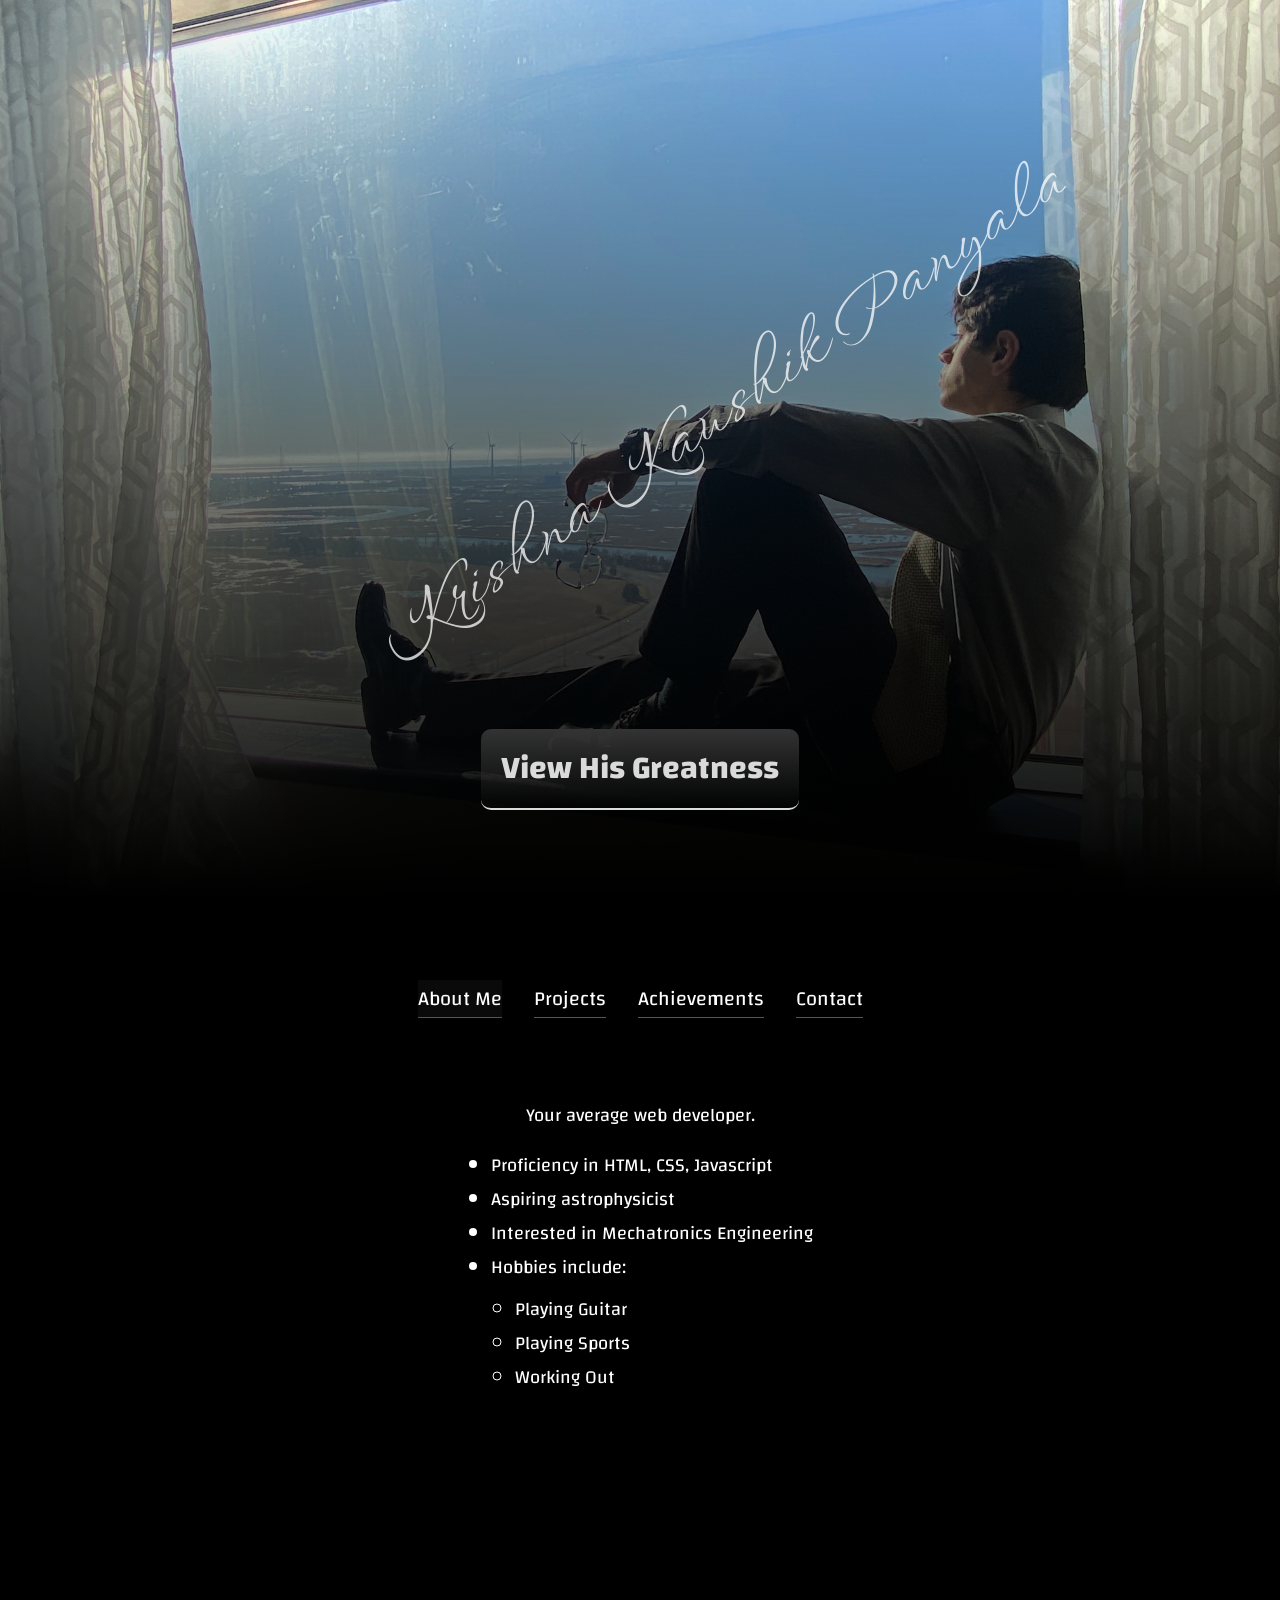
<file: index.html>
<!DOCTYPE html>
<html lang="en">
<head>
	<meta charset="UTF-8">
	<meta name="viewport" content="width=device-width, initial-scale=1.0">
	<title>Krishna Kaushik Panyala</title>
	<link href='https://fonts.googleapis.com/css?family=WindSong' rel='stylesheet'>
	<link href='https://fonts.googleapis.com/css?family=Changa' rel='stylesheet'>
	<link rel="shortcut icon" href="images/person-imitation-small.jpg" type="image/x-icon">
	<link rel="stylesheet" href="style.css">
</head>
<body>
	<section class="hero" id="hero">
		<div class="overlay"></div>
		<img src="images/KKP.JPG" class="hero-img" id="kkp" alt="Krishna Kaushik Panyala">

		<div class="name-wrapper"><h1 id="big-name">Krishna Kaushik Panyala</h1></div>
		<button id="tab-btn" onclick="scrollToTabs(event)">View His Greatness</button>
	</section>

	<section class="content">
		<div class="tab active" data-target="about">About Me</div>
		<div class="tab" data-target="projects">Projects</div>
		<div class="tab" data-target="achievements">Achievements</div>
		<div class="tab" data-target="contact">Contact</div>
	</section>

	<section id="about" class="tab-content active">
		<p>Your average web developer.</p>
		<ul>
			<li>Proficiency in HTML, CSS, Javascript</li>
			<li>Aspiring astrophysicist</li>
			<li>Interested in Mechatronics Engineering</li>
			<li>
				Hobbies include:
				<ul>
					<li>Playing Guitar</li>
					<li>Playing Sports</li>
					<li>Working Out</li>
				</ul>
			</li>
		</ul>
	</section>
	<section id="projects" class="tab-content">
		<section id="engineering">
			<h1>Engineering</h1>
			<section id="bionic">
				<img src="images/bionic-hand/4 - PRINTED FINGERS.JPG" alt="Printed Fingers">
				<img src="images/bionic-hand/5 - ADDING TENDONS.JPG" alt="Tendons"><br/>
				Designed a functioning, inexpensive, and modular bionic hand using servos, string, and 3D printed parts.
			</section>
		</section>
		<section id="science">
			<h1>Science</h1>
			<section id="smbh">
				<img src="images/bh/bh.png" alt="SMBH Project"><br/>
				Using the Sloan Digital Sky Survey DR16Q dataset and Wu & Shen (2022) value-added catalog, I determine whether super-Eddington accretion is possible for quasars with redshifts over 6 by using photometric luminosity estimates.<br/>
				<a href="https://drive.google.com/file/d/1w9tcHwu9t3TCDpmOj2gp7zcMq5m69ZIl/view?usp=sharing" target="_blank">Link to Paper</a>
			</section>
		</section>
		<section id="programming">
			<h1>Programming</h1>
			<div class="left_text" id="bh"><a href="https://github.com/krishnakpanyala/Necessity-of-Super-Eddington-Accretion-in-High-Redshift" target="_blank">High-Redshift Black Hole Accretion</a><br/><p>Analyzed the Sloan Digital Sky Survey - DR16Q catalog to determine whether Supermassive Black Holes at high-redshift gained their immense masses through super-Eddington accretion or state massive black hole seeds.</p></div>
			<div class="right_text"><a href="https://astrorocket.vercel.app/" target="_blank">Academy Space Research Technology Website</a><br/><p>Made the website for my model rocketry team.</p></div>
			<div class="left_text"><a href="about:blank" target="_blank">Body Sculpting</a><br/><p>This project is currently in progress.</p></div>
			<div class="right_text"><a href="https://github.com/krishnakpanyala/HandMouse" target="_blank">HandMouse</a><br/><p>A python project where you can control your mouse using your hand.</p></div>
			<div class="left_text"><a href="https://github.com/krishnakpanyala/Chess-Analysis" target="_blank">Chess Bot</a><br/><p>Created an extremely basic Chess Bot with a friend that tells you the next best move.</p></div>
			<div class="right_text"><a href="https://lmyej.csb.app/" target="_blank">A Skybox</a><br/><p>A 3D scene with a reflective spherical surface in the center.</p></div>
		</section>
	</section>
	<section id="achievements" class="tab-content">
		<section id="ftc">
			<h1>4x FIRST Tech Challenge State Championship Qualifier</h1>
			<h2>2022-PRESENT</h2>
			<img src="images/ftcaward.jpg" alt="2022-2023 Season"><br/><br/>
			Lead programmer for the <a href="https://kryptonwarriors.com/" target="_blank">Krypton Warriors</a><br/>
			<h2>Awards won:</h2>

			<h3>2022-2023 Season</h3>
			Inspire Award 1st Place [League Tournament]<br/>
			Winning Alliance Partner [League Tournament]<br/><br/>
			Parkway Division Finalist Alliance - 1st Team Selected [State Championship]<br/>
			Think Award [State Championship]<br/><br/>

			<h3>2023-2024 Season</h3>
			Connect Award [League Tournament]<br/>
			Inspire Award 2nd Place [League Tournament]<br/>
			Winning Alliance Captain [League Tournament]<br/><br/>
			
			<h3>2024-2025 Season</h3>
			Connect Award [League Tournament]<br/><br/>

			<h3>2025-2026 Season</h3>
			Inspire Award 2nd Place [League Tournament]<br/><br/>
			Design Award [State Championship]
		</section>
		<section id="fbla">
			<h1>Top 10 Finalist at FBLA State Leadership Conference</h1>
			<h2>2025</h2>
			Competed in the Introduction to Business Concepts event for FBLA.<br/><br/>

			<h3>8th Place at Regional Competition</h3>
			[Advanced to States]<br/>
			<h3>Top 10 at State Leadership Conference</h3>
		</section>
		<section id="ypo">
			<h1>First Place Overall at Yale Physics Olympics</h1>
			<h2>2024</h2>
			Competed on a team of 4 for the Morris Hills Physics Club
			First place overall is given to the team with the highest cumulative score over all events.<br/><br/>

			<!-- ADD EVENT DESCRIPTIONS LATER -->

			<h3>Snell's Showdown - 2nd Place</h3>
			<h3>2 Slow 2 Furious - 1st Place</h3>
			<h3>Fermi Quiz - 2nd Place</h3>
		</section>
	</section>
	<section id="contact" class="tab-content">
		<!-- GITHUB -->
		<a href="https://github.com/krishnakpanyala" style="text-decoration: none;" target="_blank"><svg class="icon" id="gb" viewBox="0 0 24 24" width="50" height="50">
			<path d="M4.0744 2.9938C4.13263 1.96371 4.37869 1.51577 5.08432 1.15606C5.84357 0.768899 7.04106 0.949072 8.45014 1.66261C9.05706 1.97009 9.11886 1.97635 10.1825 1.83998C11.5963 1.65865 13.4164 1.65929 14.7213 1.84164C15.7081 1.97954 15.7729 1.97265 16.3813 1.66453C18.3814 0.651679 19.9605 0.71795 20.5323 1.8387C20.8177 2.39812 20.8707 3.84971 20.6494 5.04695C20.5267 5.71069 20.5397 5.79356 20.8353 6.22912C22.915 9.29385 21.4165 14.2616 17.8528 16.1155C17.5801 16.2574 17.3503 16.3452 17.163 16.4167C16.5879 16.6363 16.4133 16.703 16.6247 17.7138C16.7265 18.2 16.8491 19.4088 16.8973 20.4002C16.9844 22.1922 16.9831 22.2047 16.6688 22.5703C16.241 23.0676 15.6244 23.076 15.2066 22.5902C14.9341 22.2734 14.9075 22.1238 14.9075 20.9015C14.9075 19.0952 14.7095 17.8946 14.2417 16.8658C13.6854 15.6415 14.0978 15.185 15.37 14.9114C17.1383 14.531 18.5194 13.4397 19.2892 11.8146C20.0211 10.2698 20.1314 8.13501 18.8082 6.83668C18.4319 6.3895 18.4057 5.98446 18.6744 4.76309C18.7748 4.3066 18.859 3.71768 18.8615 3.45425C18.8653 3.03823 18.8274 2.97541 18.5719 2.97541C18.4102 2.97541 17.7924 3.21062 17.1992 3.49805L16.2524 3.95695C16.1663 3.99866 16.07 4.0147 15.975 4.0038C13.5675 3.72746 11.2799 3.72319 8.86062 4.00488C8.76526 4.01598 8.66853 3.99994 8.58215 3.95802L7.63585 3.49882C7.04259 3.21087 6.42482 2.97541 6.26317 2.97541C5.88941 2.97541 5.88379 3.25135 6.22447 4.89078C6.43258 5.89203 6.57262 6.11513 5.97101 6.91572C5.06925 8.11576 4.844 9.60592 5.32757 11.1716C5.93704 13.1446 7.4295 14.4775 9.52773 14.9222C10.7926 15.1903 11.1232 15.5401 10.6402 16.9905C10.26 18.1319 10.0196 18.4261 9.46707 18.4261C8.72365 18.4261 8.25796 17.7821 8.51424 17.1082C8.62712 16.8112 8.59354 16.7795 7.89711 16.5255C5.77117 15.7504 4.14514 14.0131 3.40172 11.7223C2.82711 9.95184 3.07994 7.64739 4.00175 6.25453C4.31561 5.78028 4.32047 5.74006 4.174 4.83217C4.09113 4.31822 4.04631 3.49103 4.0744 2.9938Z" stroke-width="1.5"/>
			<path d="M3.33203 15.9454C3.02568 15.4859 2.40481 15.3617 1.94528 15.6681C1.48576 15.9744 1.36158 16.5953 1.66793 17.0548C1.8941 17.3941 2.16467 17.6728 2.39444 17.9025C2.4368 17.9449 2.47796 17.9858 2.51815 18.0257C2.71062 18.2169 2.88056 18.3857 3.05124 18.5861C3.42875 19.0292 3.80536 19.626 4.0194 20.6962C4.11474 21.1729 4.45739 21.4297 4.64725 21.5419C4.85315 21.6635 5.07812 21.7352 5.26325 21.7819C5.64196 21.8774 6.10169 21.927 6.53799 21.9559C7.01695 21.9877 7.53592 21.998 7.99999 22.0008C8.00033 22.5527 8.44791 23.0001 8.99998 23.0001C9.55227 23.0001 9.99998 22.5524 9.99998 22.0001V21.0001C9.99998 20.4478 9.55227 20.0001 8.99998 20.0001C8.90571 20.0001 8.80372 20.0004 8.69569 20.0008C8.10883 20.0026 7.34388 20.0049 6.67018 19.9603C6.34531 19.9388 6.07825 19.9083 5.88241 19.871C5.58083 18.6871 5.09362 17.8994 4.57373 17.2891C4.34391 17.0194 4.10593 16.7834 3.91236 16.5914C3.87612 16.5555 3.84144 16.5211 3.80865 16.4883C3.5853 16.265 3.4392 16.1062 3.33203 15.9454Z" stroke-width="1.5"/>
		</svg></a>
		<!-- INSTAGRAM -->
		<a href="https://www.instagram.com/kpanyala2/" style="text-decoration: none;" target="_blank"><svg class="icon" id="insta" viewBox="0 0 24 24" width="50" height="50">
			<circle cx="12" cy="12" r="4" stroke="white" stroke-width="1.5" fill="none"/>
			<rect x="3" y="3" width="18" height="18" rx="5" stroke="white" stroke-width="1.5" fill="none"/>
			<circle cx="18" cy="6" r="1" fill="white"/>
		</svg></a>
		<a href="http://www.linkedin.com/in/krishnakpanyala" style="text-decoration: none;" target="_blank"><svg class="icon" id="linkedin" viewBox="0 0 93.06 93.06" width="50" height="50">
		<path d="M11.185,0.08C5.004,0.08,0.001,5.092,0,11.259c0,6.173,5.003,11.184,11.186,11.184
				c6.166,0,11.176-5.011,11.176-11.184C22.362,5.091,17.351,0.08,11.185,0.08z"/>
		<rect x="1.538" y="30.926" width="19.287" height="62.054"/>
		<path d="M69.925,29.383c-9.382,0-15.673,5.144-18.248,10.022h-0.258v-8.479H32.921v62.053h19.27V62.281
				c0-8.093,1.541-15.932,11.575-15.932c9.89,0,10.022,9.256,10.022,16.451v30.178H93.06V58.942
				C93.06,42.235,89.455,29.383,69.925,29.383z"/>
		</svg></a>
		<!-- EMAIL -->
		<a href="mailto:krishnakaushik.panyala@gmail.com" style="text-decoration: none;"><svg class="icon" id="email" viewBox="0 0 24 24" width="50" height="50">
			<path d="M3 17.5V6.5C3 5.94772 3.44772 5.5 4 5.5H12H20C20.5523 5.5 21 5.94772 21 6.5V17.5C21 18.0523 20.5523 18.5 20 18.5H4C3.44772 18.5 3 18.0523 3 17.5Z" stroke="white" stroke-width="1.5" stroke-linejoin="round"/>
			<path d="M3 6L12 12L21 6" stroke="white" stroke-width="1.5" stroke-linejoin="round"/>
		</svg></a>
	</section>
	<script src="script.js"></script>
</body>
</html>
</file>
<file: style.css>
* {
	padding: 0;
	margin: 0;
	box-sizing: border-box;
}

body {
	background: #000;
	color: #fff;
	font-family: 'Changa';
	font-size: 1.15rem;
}

.hero {
	position: relative;
	height: 100vh;
	overflow: hidden;
}

.hero-img {
	position: absolute;
	width: 100%;
	height: 100%;
	object-fit: cover;
	transition: transform 0.2s ease-out;
	mask-image: linear-gradient(to bottom, black 0%, transparent 100%);
  	-webkit-mask-image: linear-gradient(to bottom, black 0%, transparent 100%);
}

.overlay {
	position: absolute;
	width: 100%;
	height: 100%;
	background: black;
	opacity: 0;
	transition: opacity 0.2s ease-out;
}

.name-wrapper {
	position: absolute;
	bottom: 15%;
	width: 100%;
	text-align: center;
	align-items: center;
	inset: 0;
}

#big-name {
	position: absolute;
	opacity: 75%;
	display: inline-block;
	transform: translateX(-50%);
	font-size: 5vw;
	font-weight: 100;
	white-space: nowrap;
	background: linear-gradient(90deg, white 0%, white 100%);
	background-repeat: no-repeat;
	background-size: 0% 100%;
	background-clip: text;
	-webkit-background-clip: text;
	color: transparent;
	font-family: 'WindSong'; /*Alex Brush*/
	animation: write 5s ease both;
}

@keyframes write {
	from { background-size: 0% 100%; }
	to { background-size: 100% 100%; }
}

.content {
	padding: 5rem 2rem;
	background: #000;
	display: flex;
	justify-content: center;
	align-items: center;
	gap: 2rem;
}

.tab {
	width: fit-content;
	border-bottom: 1px solid #555;
	font-size: 1.25rem;
	transition: 0.3s;
	text-align: center;
}

.tab:hover {
	cursor: pointer;
	transform: scale(1.2);
	transition: 0.3s;
}

.tab.active {
	background-color: #3333;
	transition: 0.3s;
}

.tab-content {
	text-align: center;
	display: none;
	min-height: 100vh;
	transition: 0.3s;
}

.tab-content.active {
	display: block;
	transition: 0.3s;
}

.icon {
	stroke: #dadada;
	margin: 10% 1%;
}

#linkedin {
  fill: #dadada;
}


#projects.tab-content.active {
  display: flex;
  flex-direction: column;
  align-items: center;
}

.left_text {
	text-align: left;
	border: 2px solid #dadada;
	padding: 5px 10px;
	width: 100%;
	height: min-content;
	border-radius: 10px;
	margin-bottom: 3rem;
	transition-duration: .3s;
	box-shadow: -5px 5px 20px #dadada;
	text-shadow: 0 0 10px #dadada;
}

.right_text {
	text-align: right;
	border: 2px solid #dadada;
	padding: 5px 10px;
	width: 95%;
	height: min-content;
	border-radius: 10px;
	margin-bottom: 3rem;
	transition-duration: .3s;
	box-shadow: 5px 5px 20px #dadada;
	text-shadow: 1px 1px 10px #dadada;
}

.right_text:hover, .left_text:hover {
	border: 2px solid #9fbdc1;
}

.right_text:hover {
	box-shadow: 5px 5px 20px #9fbdc1;
}


.left_text:hover {
	box-shadow: -5px 5px 20px #9fbdc1;
}

a {
	color: #9fbdc1;
}

#tab-btn {
	position: absolute;
	bottom: 10%;
	left: 50%;
	transform: translateX(-50%);
	padding: 10px 20px;
	font-size: 2rem;
	border: none;
	background: linear-gradient(to bottom, #333 0%, transparent 100%);
	border-bottom: 2px solid #dadada;
	border-radius: 10px;
	color: #dadada;
	font-family: 'Changa';
	font-weight: bolder;
	cursor: pointer;
	transition: .2s;
}

#tab-btn:hover {
	border-bottom: 2px solid #9fbdc1;
	color: #9fbdc1
}

#about {
	text-align: center;
}

#about ul {
	display: inline-block;
	text-align: left;
	margin: 1rem auto;
	list-style: disc;
	padding-left: 1.5rem;
}

#about ul ul {
	display: block;
	list-style: circle;
	padding-left: 1.5rem;
	margin-top: 0.5rem;
}

#projects img {
	display: block;
	width: 100%;
	aspect-ratio: 16 / 9;
	object-fit: cover;
	margin: 1rem 0;
}

#projects section {
	margin-bottom: 3vh;
}

#projects section section {
	border: 2px solid #dadada;
	border-radius: 10px;
	width: 50vw;
	box-shadow: -5px 5px 20px #dadada;
	text-shadow: -1px 1px 10px #dadada;
	transition: .3s;
}

#projects section section:hover {
	border: 2px solid #9fbdc1;
	box-shadow: -5px 5px 20px #9fbdc1;
}

#achievements.tab-content.active {
	display: flex;
	flex-direction: column;
	justify-content: center;
	align-items: center;
}

#achievements section {
	margin-bottom: 3vh;
	border: 2px solid #dadada;
	border-radius: 10px;
	width: 50vw;
	box-shadow: -5px 5px 20px #dadada;
	text-shadow: -1px 1px 10px #dadada;
	transition: .3s;
}

#achievements img {
	display: block;
	width: 100%;
	aspect-ratio: 16 / 9;
	object-fit: cover;
	margin: 1rem 0;
	filter: brightness(75%);
}
</file>
